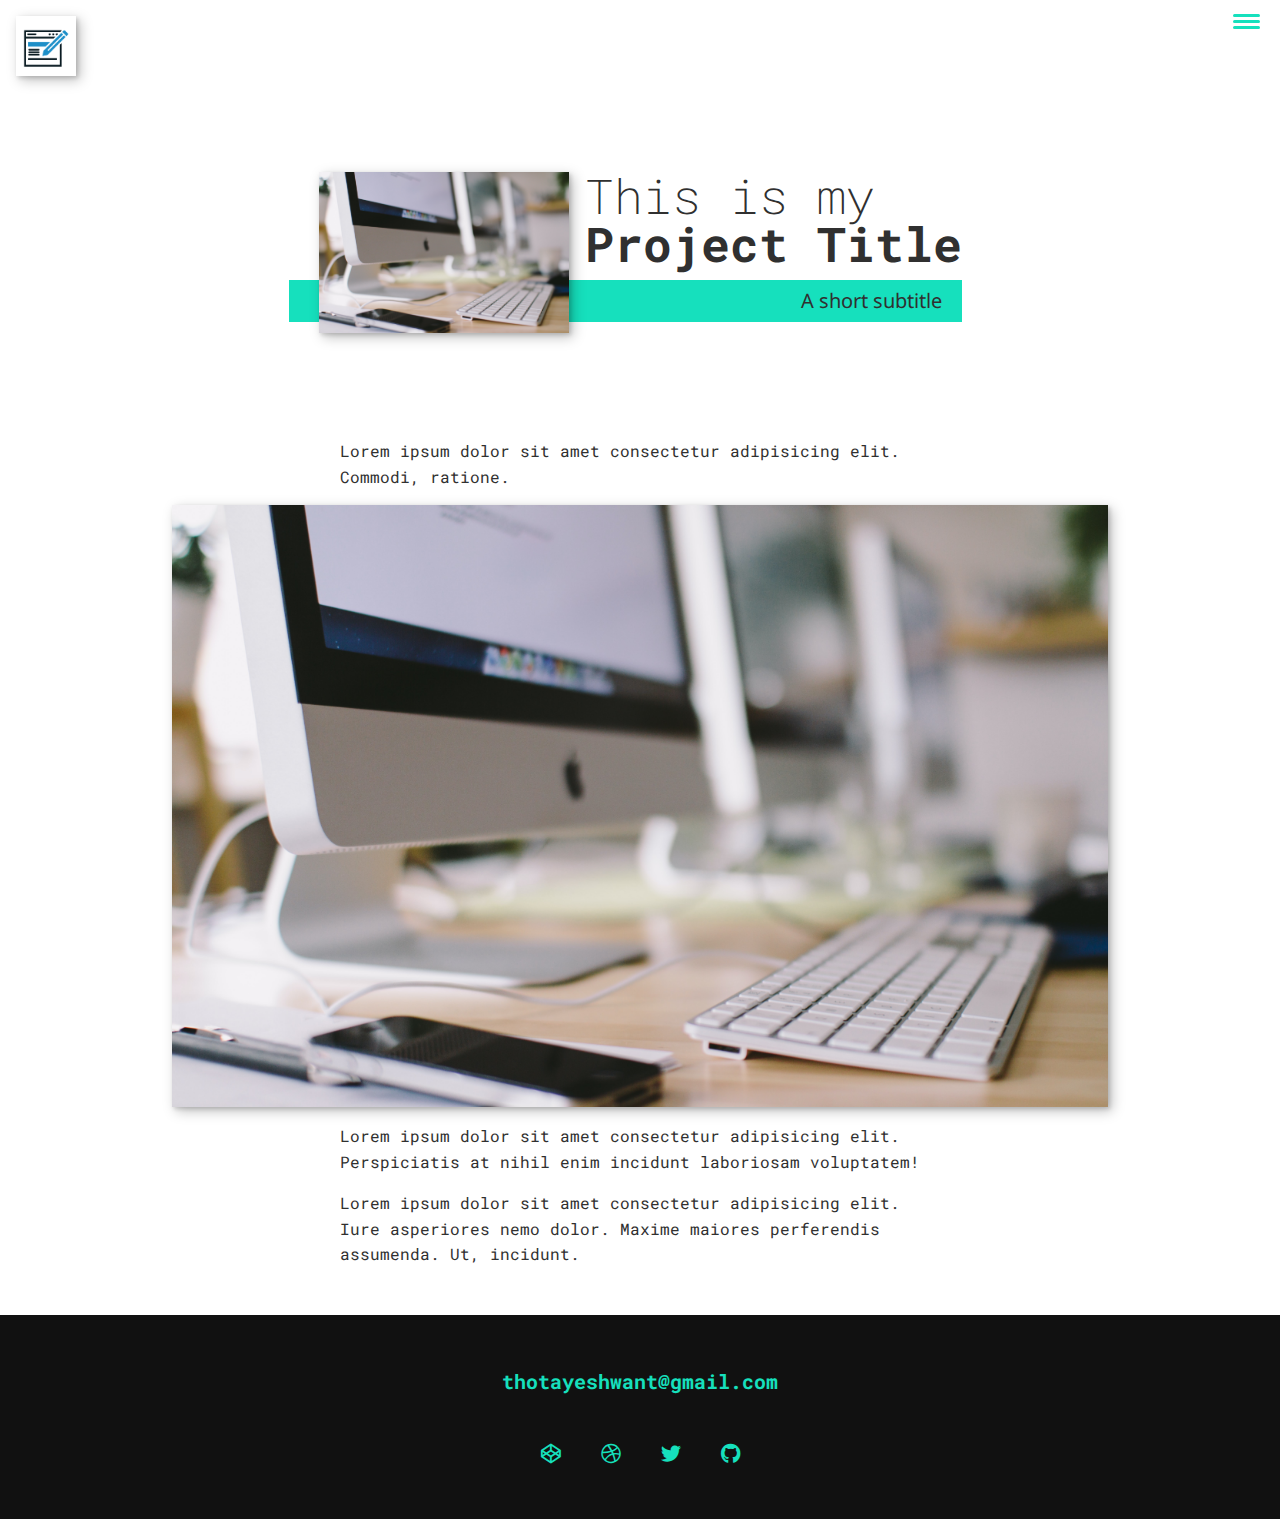
<file: pp1.html>
<!DOCTYPE html>
<html lang="en">

<head>
    <meta charset="UTF-8" />
    <meta name="viewport" content="width=device-width, initial-scale=1.0" />
    <title>My portfolio website</title>
    <link rel="stylesheet" href="https://cdnjs.cloudflare.com/ajax/libs/font-awesome/5.15.1/css/all.min.css" />
    <link rel="stylesheet" href="style.css" />
    <link rel="preconnect" href="https://fonts.gstatic.com" />
    <link href="https://fonts.googleapis.com/css2?family=Roboto+Mono:ital,wght@0,100;1,700;1,400&display=swap" rel="stylesheet" />
    <link rel="preconnect" href="https://fonts.gstatic.com" />
    <link href="https://fonts.googleapis.com/css2?family=Noto+Sans:ital@0;1&family=Roboto+Mono:ital,wght@0,400;1,300;1,400&display=swap" rel="stylesheet" />
</head>

<body>
    <!-- header -->
    <header>
        <div class="logo">
            <img src="img/logo1.png" alt="" />
        </div>
        <button class="nav-toggle" aria-label="toggle navigation">
        <span class="hamburger"></span>
      </button>
        <nav class="nav">
            <ul class="nav__list">
                <li class="nav__item">
                    <a href="index.html" class="nav__link">Home</a>
                </li>
                <li class="nav__item">
                    <a href="index.html#services" class="nav__link">My services</a>
                </li>
                <li class="nav__item">
                    <a href="index.html#about" class="nav__link">About Me</a>
                </li>
                <li class="nav__item">
                    <a href="index.html#work" class="nav__link">My Work</a>
                </li>
            </ul>
        </nav>
    </header>
    <!-- introduction -->
    <section class="intro">
        <h1 class="section__title section__title--intro">
            This is my <strong>Project Title</strong>
        </h1>
        <p class="section__subtitle section__subtitle--intro">A short subtitle</p>
        <img src="img/port1.jpg" alt="a picture of yeshwant" class="intro__img" />
    </section>

    <div class="portfolio-item-individual">
        <p>
            Lorem ipsum dolor sit amet consectetur adipisicing elit. Commodi, ratione.
        </p>
        <img src="img/port1.jpg" alt="" />
        <p>
            Lorem ipsum dolor sit amet consectetur adipisicing elit. Perspiciatis at nihil enim incidunt laboriosam voluptatem!
        </p>
        <p>
            Lorem ipsum dolor sit amet consectetur adipisicing elit. Iure asperiores nemo dolor. Maxime maiores perferendis assumenda. Ut, incidunt.
        </p>
    </div>
    <!-- footer -->
    <footer class="footer">
        <a href="thotayeshwant@gmail.com" class="footer__link">thotayeshwant@gmail.com</a
      >
      <ul class="social-list">
        <li class="social-list__item">
          <a href="https://codepen.io" class="social-list__link"
            ><i class="fab fa-codepen"></i
          ></a>
        </li>
        <li class="social-list__item">
            <a href="https://dribble.com" class="social-list__link"><i class="fab fa-dribbble"></i
          ></a>
        </li>
        <li class="social-list__item">
            <a href="https://twitter.com" class="social-list__link"><i class="fab fa-twitter"></i
          ></a>
        </li>
        <li class="social-list__item">
            <a href="https://github.com" class="social-list__link"><i class="fab fa-github"></i
          ></a>
        </li>
        </ul>
    </footer>
    <script src="script.js"></script>
</body>

</html>
</file>
<file: style.css>
*,
*::after,
*::before {
    box-sizing: border-box;
}


/* custom properties */

:root {
    --ff-primary: "Roboto Mono", monospace;
    --ff-secondary: "Noto Sans", sans-serif;
    --fw-reg: 200;
    --fw-bold: 900;
    --clr-light: #fff;
    --clr-dark: #303030;
    --clr-accent: #16e0bd;
    --fs-h1: 3rem;
    --fs-h2: 2.25rem;
    --fs-h3: 1.25rem;
    --fs-body: 1rem;
    --bs: 0.25em 0.25em 0.75em rgba(0, 0, 0, 0.25), 0.125em 0.125em 0.25em rgba(0, 0, 0, 0.15);
}

@media (max-width: 800px) {
     :root {
        --fs-h1: 4.5rem;
        --fs-h2: 3.75rem;
        --fs-h3: 1.5rem;
        --fs-body: 1.125rem;
    }
}


/* general styles */

html {
    scroll-behavior: smooth;
}

body {
    background-color: var(--clr-light);
    color: var(--clr-dark);
    margin: 0;
    font-family: var(--ff-primary);
    font-size: var(--fs-body);
    line-height: 1.6;
}

section {
    padding: 5em 2em;
}

img {
    display: block;
    max-width: 100%;
}

strong {
    font-weight: var(--fw-bold);
}

:focus {
    outline: 3px solid var(--clr-accent);
    outline-offset: 3px;
}


/* buttons */

.btn {
    display: inline-block;
    padding: 0.5em 2.5em;
    background-color: var(--clr-accent);
    color: var(--clr-dark);
    text-decoration: none;
    cursor: pointer;
    font-size: 0.8rem;
    text-transform: uppercase;
    letter-spacing: 2px;
    font-weight: var(--fw-bold);
    transition: transform 200ms ease-in-out;
}

.btn:hover {
    transform: scale(1.1);
}


/* typography */

h1,
h2,
h3 {
    line-height: 1;
    margin: 0;
}

h1 {
    font-size: var(--fs-h1);
}

h2 {
    font-size: var(--fs-h2);
}

h3 {
    font-size: var(--fs-h3);
}

.section__title {
    margin-bottom: 0.25em;
}

.section__title--intro {
    font-weight: var(--fw-reg);
}

.section__title--intro strong {
    display: block;
}

.section__subtitle {
    margin: 0;
    font-size: var(--fs-h3);
}

.section__subtitle--intro,
.section__subtitle--about {
    background-color: var(--clr-accent);
    font-family: var(--ff-secondary);
    padding: 0.25em 1em;
    margin-bottom: 1em;
}


/* header */

header {
    display: flex;
    justify-content: space-between;
    padding: 1em;
}

.nav {
    position: fixed;
    background-color: var(--clr-dark);
    color: var(--clr-light);
    top: 0;
    bottom: 0;
    right: 0;
    left: 0;
    z-index: 100;
    transform: translateX(100%);
    transition: transform 250ms cubic-bezier(0.5, 0, 0.5, 1);
}

.nav__list {
    list-style: none;
    display: flex;
    height: 100%;
    flex-direction: column;
    justify-content: space-evenly;
    align-items: center;
    margin: 0;
    padding: 0;
}

.nav__link {
    color: inherit;
    font-weight: var(--fw-bold);
    font-size: var(--fs-h2);
    text-decoration: none;
}

.nav__link:hover {
    color: var(--clr-accent);
}

.nav-toggle {
    padding: 0.5em;
    background: transparent;
    border: 0;
    cursor: pointer;
    position: absolute;
    right: 1em;
    top: 1em;
    z-index: 1000;
}

.nav-open .nav {
    transform: translateX(0%);
}

.nav-open .nav-toggle {
    position: fixed;
}

.nav-open .hamburger {
    transform: rotate(0.625turn);
}

.nav-open .hamburger::before {
    transform: rotate(90deg) translateX(-6px);
}

.nav-open .hamburger::after {
    opacity: 0;
}

.hamburger {
    display: block;
    position: relative;
}

.hamburger,
.hamburger::before,
.hamburger::after {
    background-color: var(--clr-accent);
    width: 2em;
    height: 3px;
    border-radius: 1em;
    transition: tranform 250ms ease-in-out;
}

.hamburger::before,
.hamburger::after {
    content: "";
    position: absolute;
    left: 0;
    right: 0;
}

.hamburger::after {
    bottom: 6px;
}

.hamburger::before {
    top: 6px;
}

.logo {
    max-width: 60px;
}


/* intro section */

.intro {
    position: realtive;
}

img {
    box-shadow: var(--bs);
}

.section__subtitle--intro {
    display: inline-block;
}

@media (min-width: 800px) {
    .intro {
        display: grid;
        width: min-content;
        margin: 0 auto;
        column-gap: 1em;
        grid-template-areas: "img title" "img subtitle";
        grid-template-columns: min-content max-content;
    }
    .intro__img {
        grid-area: img;
        min-width: 250px;
        position: relative;
        z-index: 2;
    }
    .section__subtitle--intro {
        align-self: flex-start;
        grid-column: -1/1;
        grid-row: 2/3;
        text-align: right;
        position: relative;
        left: -1.5em;
        width: calc(100% + 1.5em);
    }
}


/* myservices */

.my-services {
    background-color: var(--clr-dark);
    background-image: url(services.jpg);
    background-size: cover;
    background-blend-mode: overlay;
    color: var(--clr-light);
    text-align: center;
}

.section__title--services {
    color: var(--clr-accent);
    position: relative;
}

.section__title--services::after {
    content: "";
    display: block;
    width: 25%;
    height: 1px;
    margin: 0.5em auto 1em;
    background-color: var(--clr-light);
    opacity: 0.25;
}

.services {
    margin-bottom: 4em;
}

.service {
    flex: 0.3;
    max-width: 500px;
    margin: 0 auto;
}

@media (min-width: 800px) {
    .services {
        display: flex;
        max-width: 1000px;
        margin-left: auto;
        margin-right: auto;
    }
    .services-container {
        text-align: center;
    }
    .service+.service {
        margin-left: 2em;
    }
}


/* about me */

.about-me {
    max-width: 1134px;
    margin: 0 auto;
}

.about-me__img {
    box-shadow: var(--bs);
}

@media (min-width: 800px) {
    .about-me {
        display: grid;
        grid-template-columns: 1fr 200px;
        grid-template-areas: "title  img" "subtitle  img" "text  img";
        column-gap: 2em;
    }
    .section__subtitle--about {
        grid-column: 1/-1;
        grid-row: 2;
        position: relative;
        left: -1em;
        width: calc(100% + 2em);
    }
    .about-me__img {
        grid-area: img;
        position: relative;
        z-index: 2;
    }
    .section__title--about {
        grid-area: title;
        margin-bottom: 20px;
    }
}


/* my work */

.my-work {
    background-color: var(--clr-dark);
    color: var(--clr-light);
    text-align: center;
}

.section__subtitle--work {
    color: var(--clr-accent);
    font-weight: var(--fw-bold);
}

.portfolio {
    display: grid;
    grid-template-columns: repeat(auto-fit, minmax(300px, 1fr));
}

.portfolio__item {
    background-color: var(--clr-accent);
    overflow: hidden;
}

.portfolio__img {
    transition: transform 750ms cubic-bezier(0.5, 0, 0.5, 1), opacity 250ms linear;
}

.portfolio__item:focus {
    position: relative;
    z-index: 2;
}

.portfolio__img:hover,
.portfolio__item:focus .portfolio__img {
    transform: scale(1.2);
    opacity: 0.75;
}


/* footer */

.footer {
    background-color: #111;
    color: var(--clr-accent);
    text-align: center;
    padding: 2.5em 0;
    font-size: var(--fs-h3);
}

.footer a {
    color: inherit;
    text-decoration: none;
}

.footer__link {
    font-weight: var(--fw-bold);
}

.footer__link:hover,
.social-list__item:hover {
    opacity: 0.7;
}

.footer__link:hover {
    text-decoration: underline;
}

.social-list {
    list-style: none;
    display: flex;
    justify-content: center;
    margin: 2em 0 0;
    padding: 0;
}

.social-list__item {
    margin: 0 0.5em;
}

.social-list__link {
    padding: 0.5em;
}


/* portfolio-item-individual */

.portfolio-item-individual {
    padding: 0 2em 2em;
    max-width: 1000px;
    margin: 0 auto;
}

.portfolio-item-individual p {
    max-width: 600px;
    margin-left: auto;
    margin-right: auto;
}
</file>
